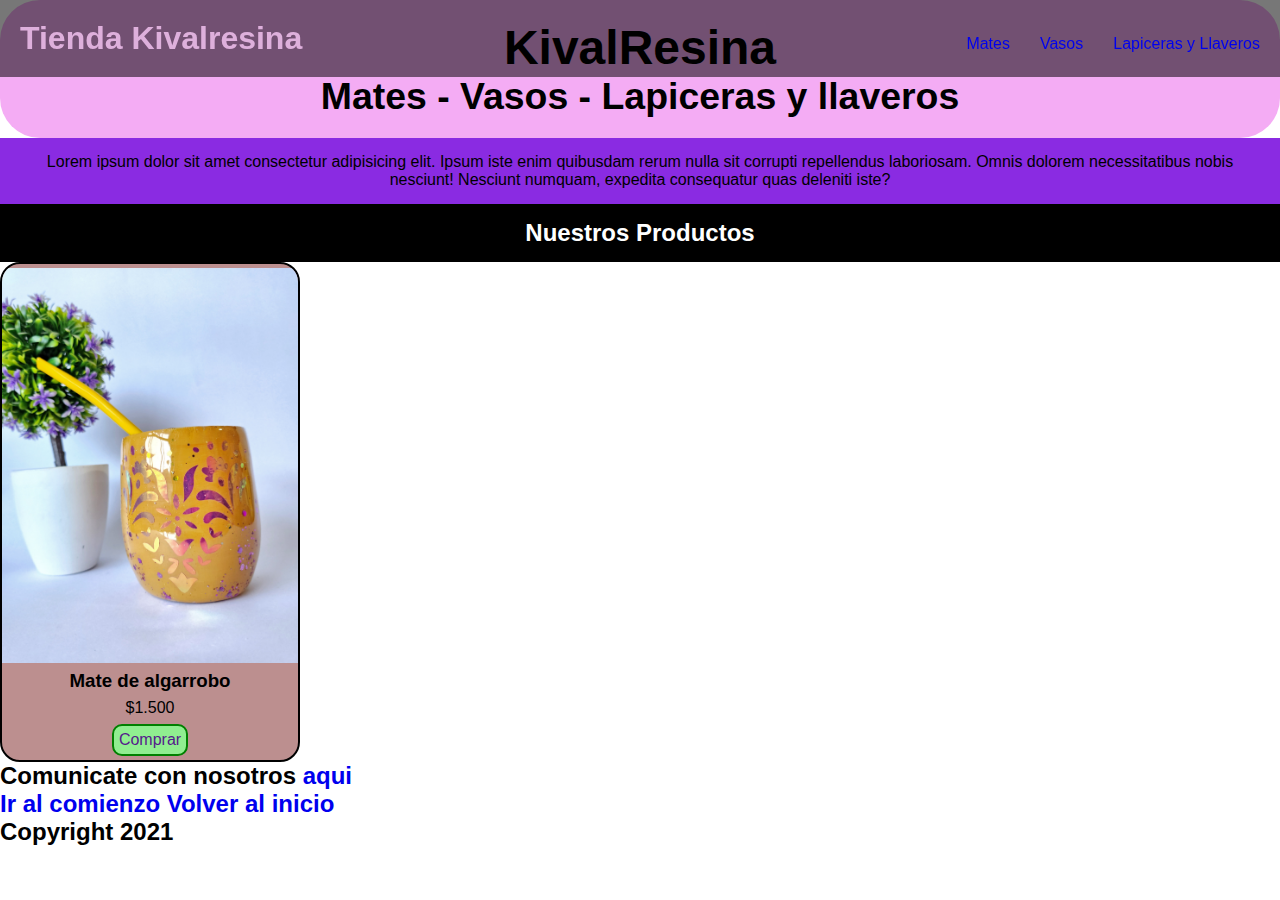
<file: index.html>
<!DOCTYPE html>
<html lang="es">

<head>
    <meta charset="UTF-8">
    <meta http-equiv="X-UA-Compatible" content="IE=edge">
    <meta name="viewport" content="width=device-width, initial-scale=1.0">
    <title>Kivalresina</title>
    <link rel="stylesheet" href="css/style.css">


</head>

<body>
    <header class="header">
        <h1 class="tienda">Tienda Kivalresina</h1>
        <nav>
            <ul class="nav-list">
                <li> <a href="./pages/mates.html">Mates</a></li>
                <li> <a href="./pages/vasos.html">Vasos</a></li>
                <li> <a href="./pages/lapicerasyllaveros.html">Lapiceras y Llaveros</a></li>
            </ul>
        </nav>
    </header>
    <main>
        <section class="portada">
            <div class="portada-texto">
                <h2>KivalResina</h2>
                <h3>Mates - Vasos - Lapiceras y llaveros</h3>
            </div>
        </section>
        <section class="nosotros">
            <p>Lorem ipsum dolor sit amet consectetur adipisicing elit. Ipsum iste enim quibusdam rerum nulla
                sit corrupti repellendus laboriosam. Omnis dolorem necessitatibus nobis nesciunt!
                Nesciunt numquam, expedita consequatur quas deleniti iste?</p>
        </section>


        <section>
            <h2 class="nuestros-productos">Nuestros Productos</h2>
            <div>
                <article class="tarjeta">
                    <img src="./img/mate1.jpg" alt="Mate de algarrobo mas bombilla" class="tarjeta-img">
                    <h3 class="tarjeta-titulo">Mate de algarrobo</h3>
                    <span class="tarjeta-precio">$1.500</span>
                    <a href="" class="btn">Comprar</a>
                </article>
            </div>





        </section>





    </main>
    <footer class="footer">
        <h2>Comunicate con nosotros <a href="./pages/contacto.html">aqui</a>
            <div class="div-footer">
                <article>
                    <a href="#titulo">Ir al comienzo</a>

                    <a href="../index.html">Volver al inicio</a>
                    <p>Copyright 2021</p>
                </article>
            </div>
    </footer>
</body>

</html>
</file>
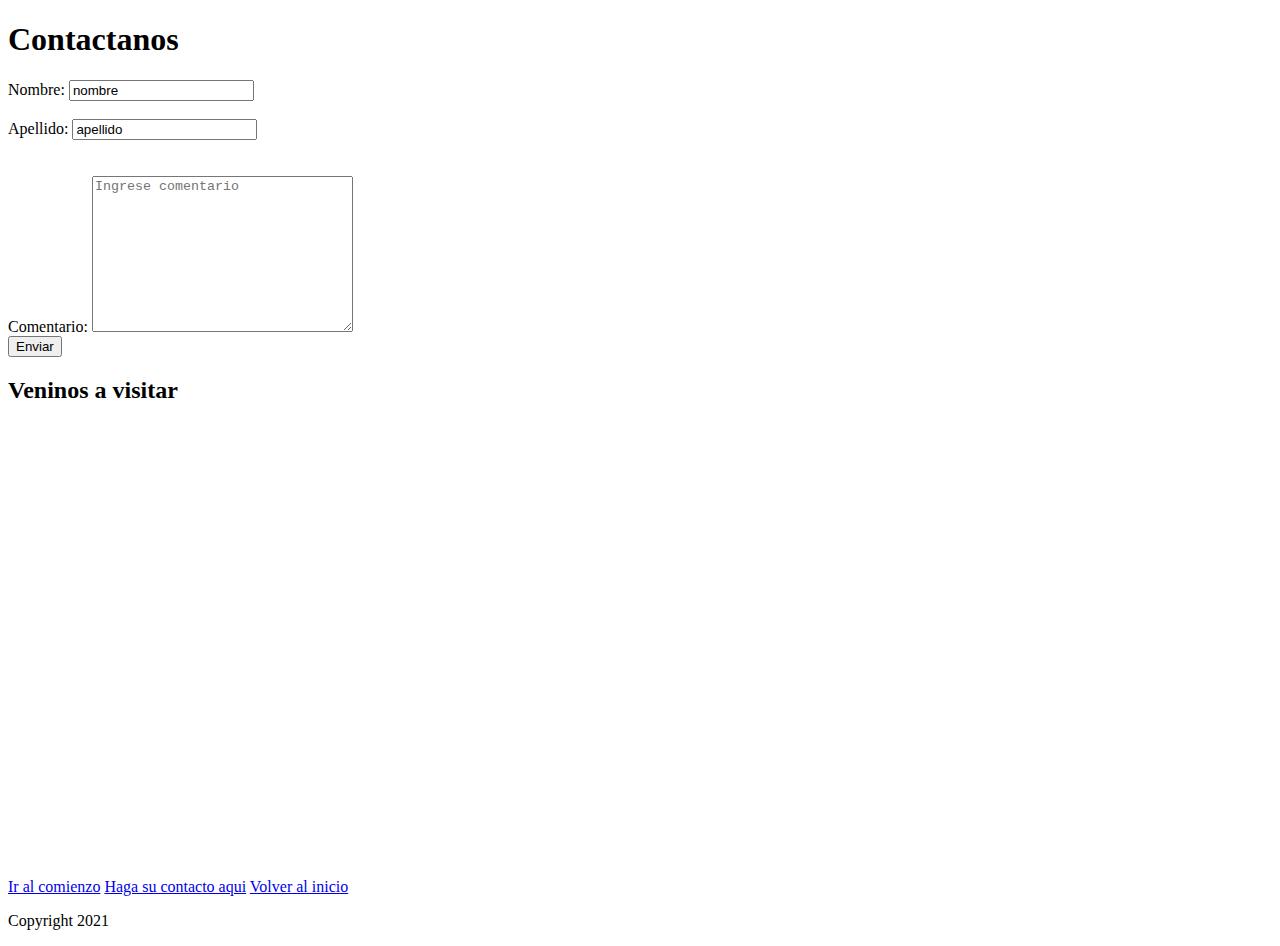
<file: pages/contacto.html>
<!DOCTYPE html>
<html >
<head>
    <meta charset="UTF-8">
    <meta http-equiv="X-UA-Compatible" content="IE=edge">
    <meta name="viewport" content="width=device-width, initial-scale=1.0">
    <title>Contacto</title>
</head>
<body>
    <h1>Contactanos</h1>
    <form action="/formulario" method="post">
        <label for="nombre">Nombre:</label>
        <input value="nombre" type="text" id="nombre" name="nombre" placeholder="Nombre">
        <br><br>
        <label for="apellido">Apellido:</label>
        <input value="apellido" type="text" id="apellido" name="apellido" placeholder="Apellido">
        <br><br><br>
        <label for="comentario">Comentario:</label>
        <textarea name="comentario" id="comentario" placeholder="Ingrese comentario" cols="30" rows="10"></textarea>
        <br>
        <button type="reset">Enviar</button>
        </form>
        <h2>Veninos a visitar</h2>
        <iframe src="https://www.google.com/maps/embed?pb=!1m18!1m12!1m3!1d3284.6079584547783!2d-58.593665725005!3d-34.58878515670834!2m3!1f0!2f0!3f0!3m2!1i1024!2i768!4f13.1!3m3!1m2!1s0x95bcb9a63356e5f5%3A0xa3640809062e181a!2sAnt%C3%A1rtida%20Argentina%2C%20B1683%20Mart%C3%ADn%20Coronado%2C%20Provincia%20de%20Buenos%20Aires!5e0!3m2!1ses-419!2sar!4v1679273397856!5m2!1ses-419!2sar" width="400" height="450" style="border:0;" allowfullscreen="" loading="lazy" referrerpolicy="no-referrer-when-downgrade"></iframe>
    <footer>
        <a href="#titulo">Ir al comienzo</a>
        <a href="mailto:kivalresina@gmail.com">Haga su contacto aqui</a>
        <a href="../index.html">Volver al inicio</a>
 <p>Copyright 2021</p>   
    </footer>
</body>
</html>
</file>
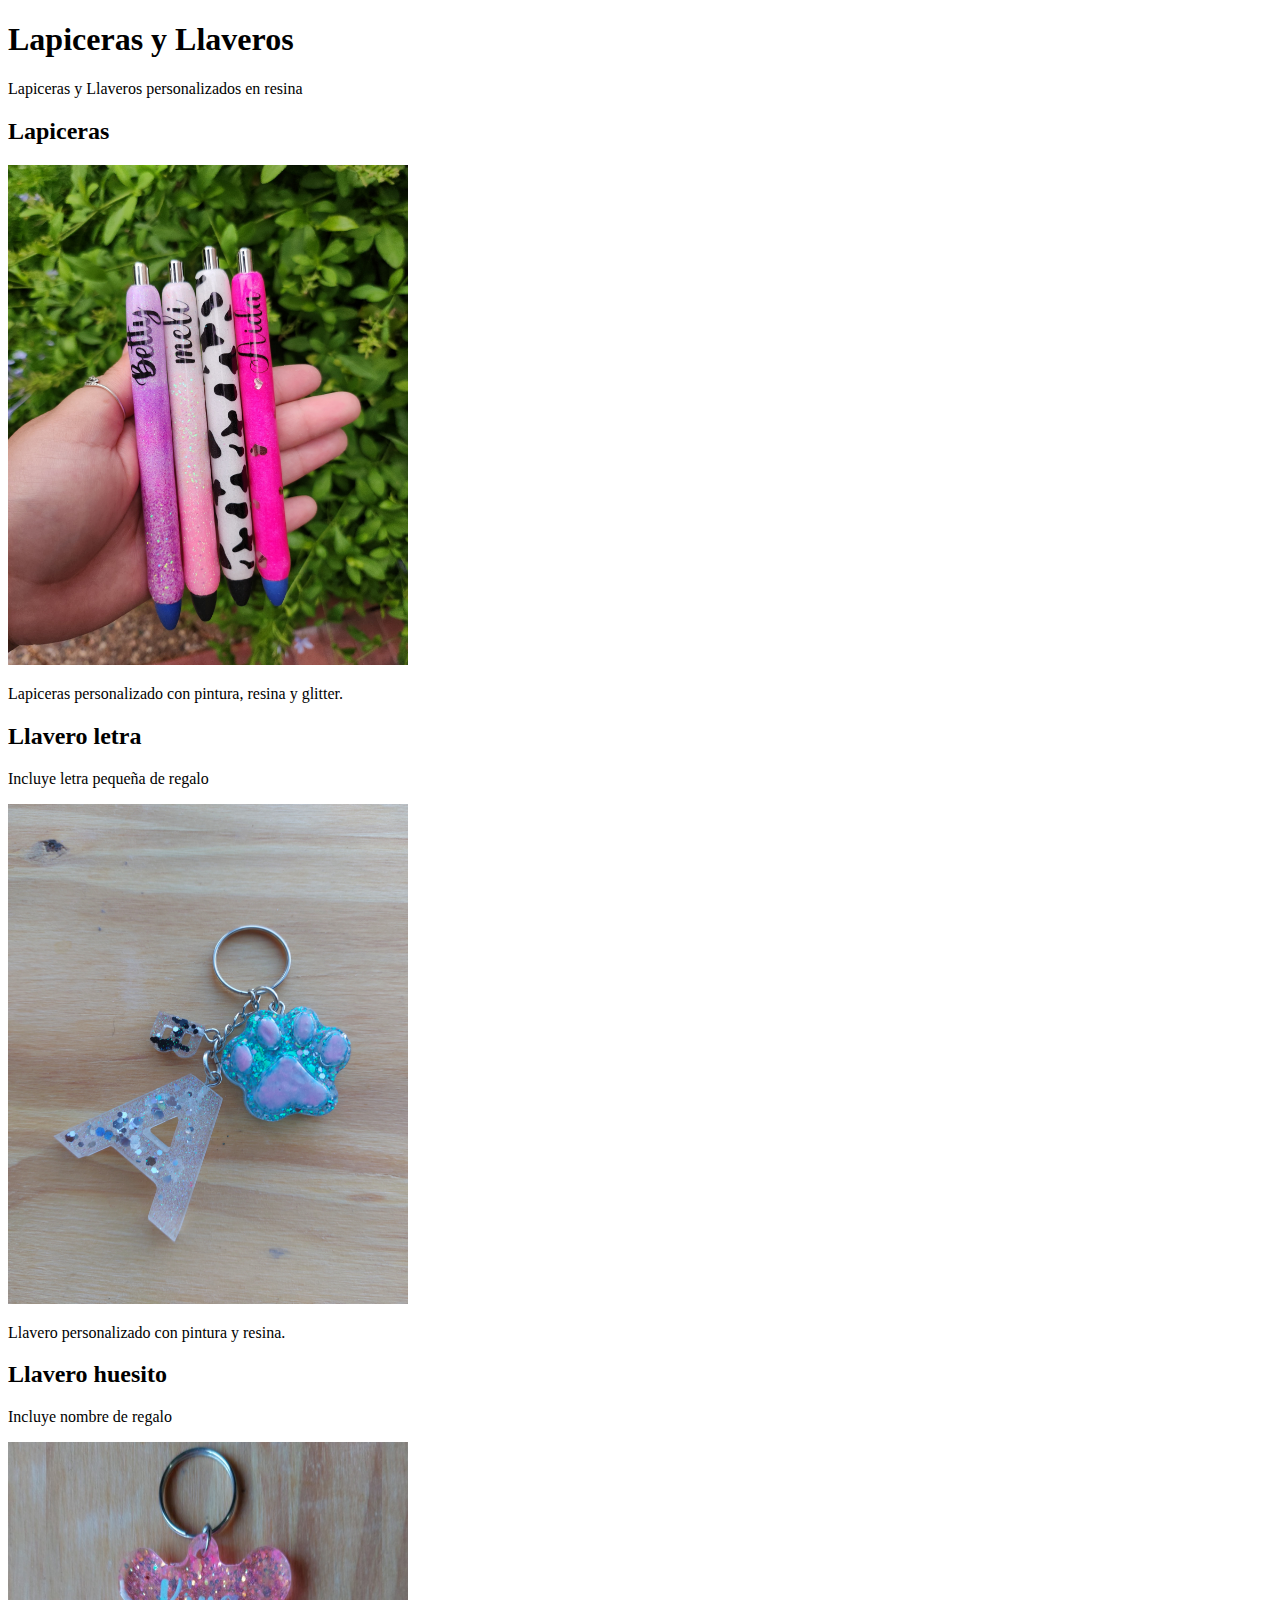
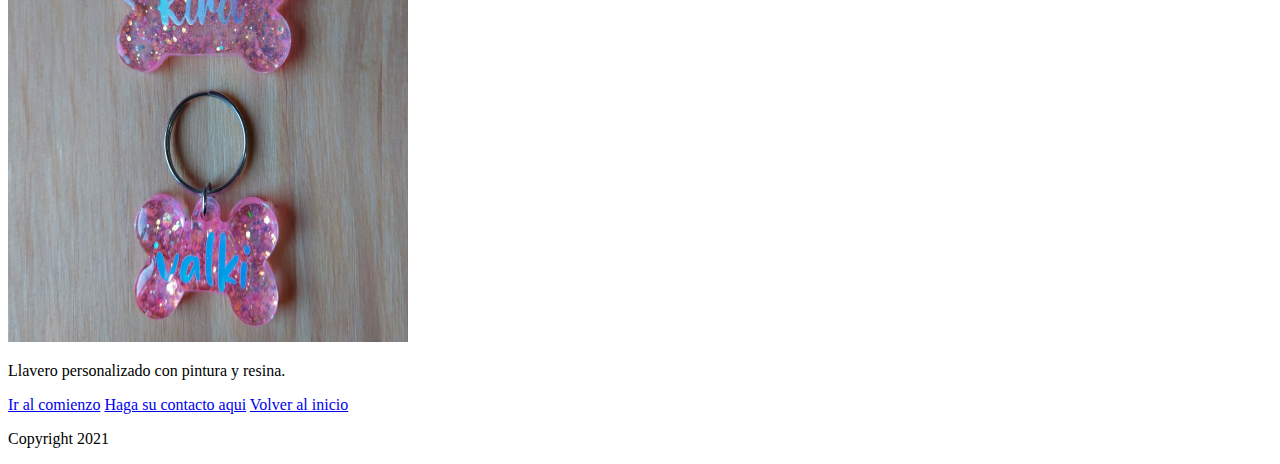
<file: pages/lapicerasyllaveros.html>
<!DOCTYPE html>
<html >
<head>
    <meta charset="UTF-8">
    <meta http-equiv="X-UA-Compatible" content="IE=edge">
    <meta name="viewport" content="width=device-width, initial-scale=1.0">
    <title>Kivalresina lapiceras y llaveros</title>
</head>
<body>
    <header>
        <h1 id="titulo">Lapiceras y Llaveros</h1>    
    </header>
    <div>
        <p>Lapiceras y Llaveros personalizados en resina</p>
    </div>
    <section>
        <article class="post">
            <h2>Lapiceras</h2>
            
            <img src="../img/lapiceras1.jpg" width="400" height="500" >
            <p>Lapiceras personalizado con pintura, resina y glitter.</p>
        </article>
        <article class="post">
            <h2>Llavero letra</h2>
            <p>Incluye letra pequeña de regalo</p>
            <img src="../img/llavero1.jpg" width="400" height="500" >
            <p>Llavero personalizado con pintura y resina.</p>
        </article>
        <article class="post">
            <h2>Llavero huesito</h2>
            <p>Incluye nombre de regalo</p>
            <img src="../img/llavero2.jpg" width="400" height="500" >
            <p>Llavero personalizado con pintura y resina.</p>
        </article>
        <footer>
            <a href="#titulo">Ir al comienzo</a>
            <a href="mailto:kivalresina@gmail.com">Haga su contacto aqui</a>
            <a href="../index.html">Volver al inicio</a>
     <p>Copyright 2021</p>   
        </footer>
</body>
</html>
</file>
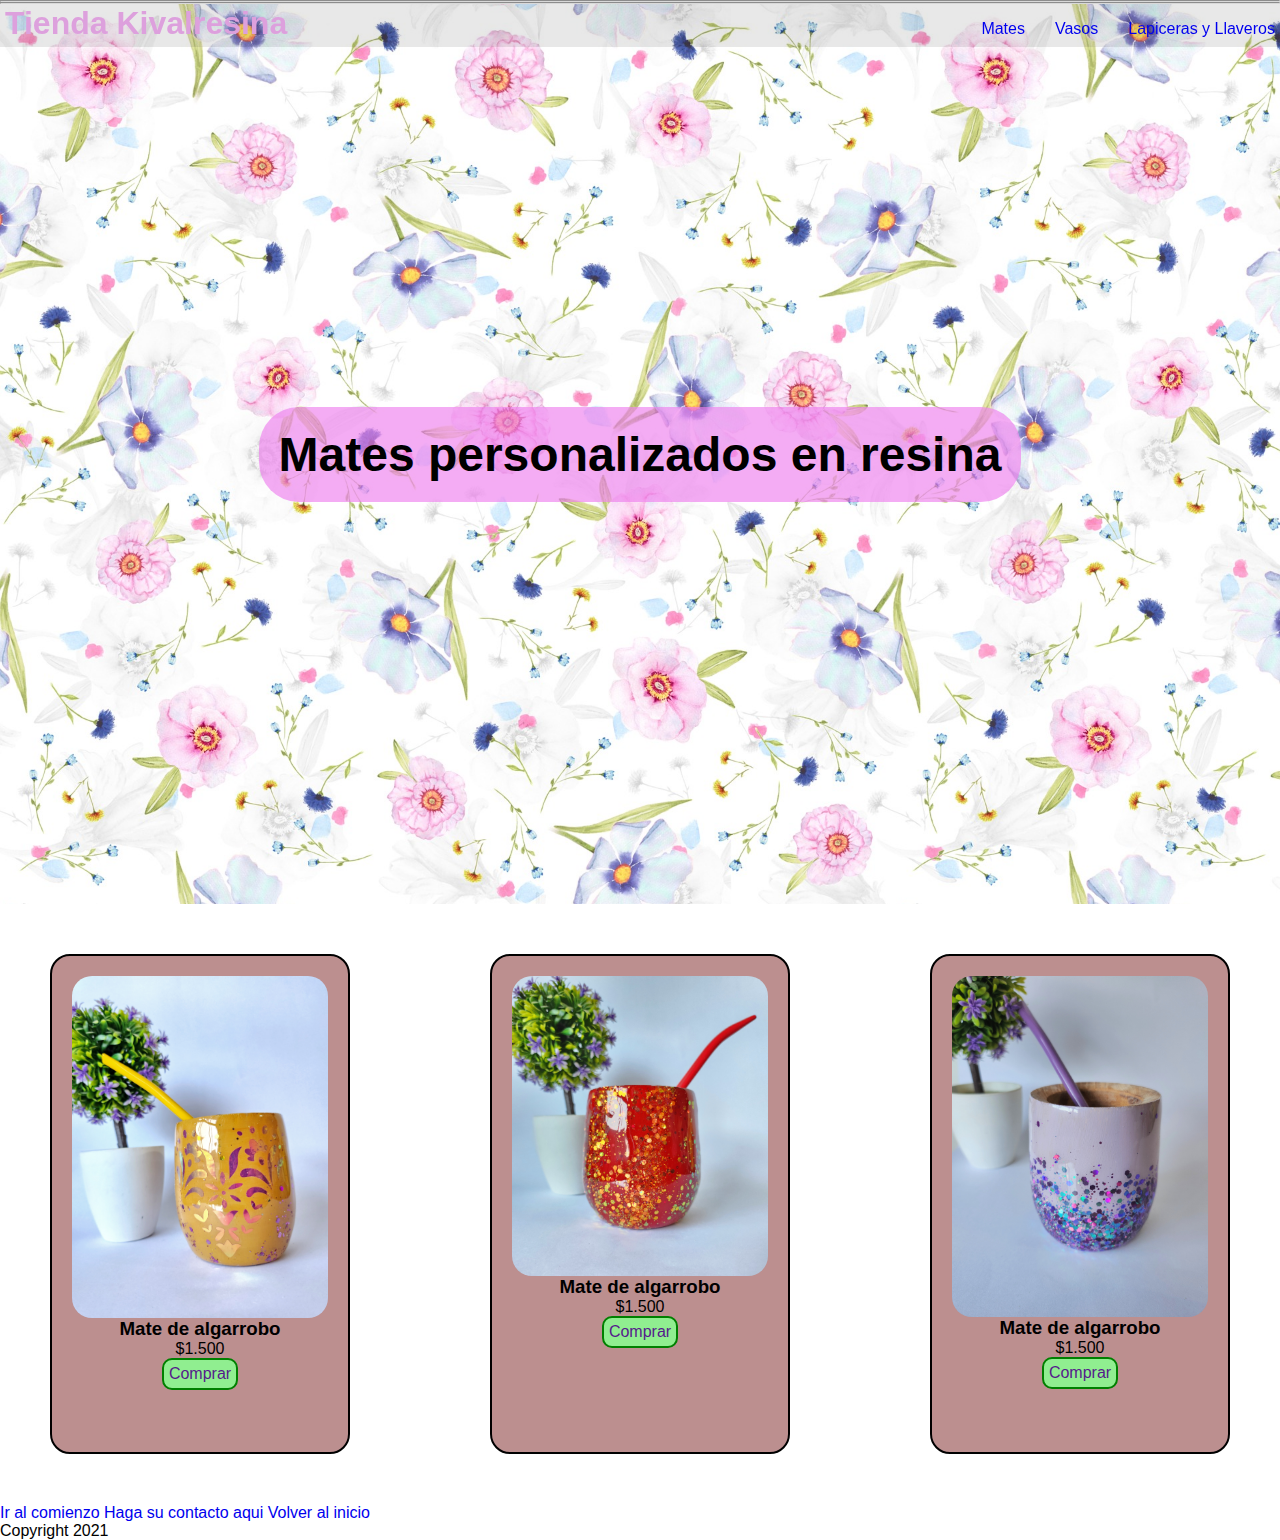
<file: pages/mates.html>
<!DOCTYPE html>
<html>

<head>
    <meta charset="UTF-8">
    <meta http-equiv="X-UA-Compatible" content="IE=edge">
    <meta name="viewport" content="width=, initial-scale=1.0">
    <title>Kivalresina Mates</title>
    <link rel="stylesheet" href="../css/mates.css">
</head>

<body class="body">


    <header class="headermates">
        <h1 class="tienda">Tienda Kivalresina</h1>
        <nav>
            <ul class="nav-listmates">
                <li> <a href="../pages/mates.html">Mates</a></li>
                <li> <a href="../pages/vasos.html">Vasos</a></li>
                <li> <a href="../pages/lapicerasyllaveros.html">Lapiceras y Llaveros</a></li>
            </ul>
        </nav>
    </header>
    <hr>
    <hr>
    <main>
        <section class="portada">
            <div class="portada-texto">
                <h2>Mates personalizados en resina</h2>
            </div>
        </section>


        <section class="distribucion">
            <article class="tarjeta">
                <img src="../img/mate1.jpg" alt="Mate de algarrobo mas bombilla" class="tarjeta-img">
                <h3 class="tarjeta-titulo">Mate de algarrobo</h3>
                <span class="tarjeta-precio">$1.500</span>
                <a href="" class="btn">Comprar</a>
            </article>
            <article class="tarjeta">
                <img src="../img/mate2.jpg" alt="Mate de algarrobo mas bombilla" class="tarjeta-img">
                <h3 class="tarjeta-titulo">Mate de algarrobo</h3>
                <span class="tarjeta-precio">$1.500</span>
                <a href="" class="btn">Comprar</a>
            </article>
            <article class="tarjeta">
                <img src="../img/mate3.jpg" alt="Mate de algarrobo mas bombilla" class="tarjeta-img">
                <h3 class="tarjeta-titulo">Mate de algarrobo</h3>
                <span class="tarjeta-precio">$1.500</span>
                <a href="" class="btn">Comprar</a>
        </section>
    </main>
    <footer>
        <a href="#titulo">Ir al comienzo</a>
        <a href="mailto:kivalresina@gmail.com">Haga su contacto aqui</a>
        <a href="../index.html">Volver al inicio</a>
        <p>Copyright 2021</p>
    </footer>
    </main>
</body>

</html>
</file>
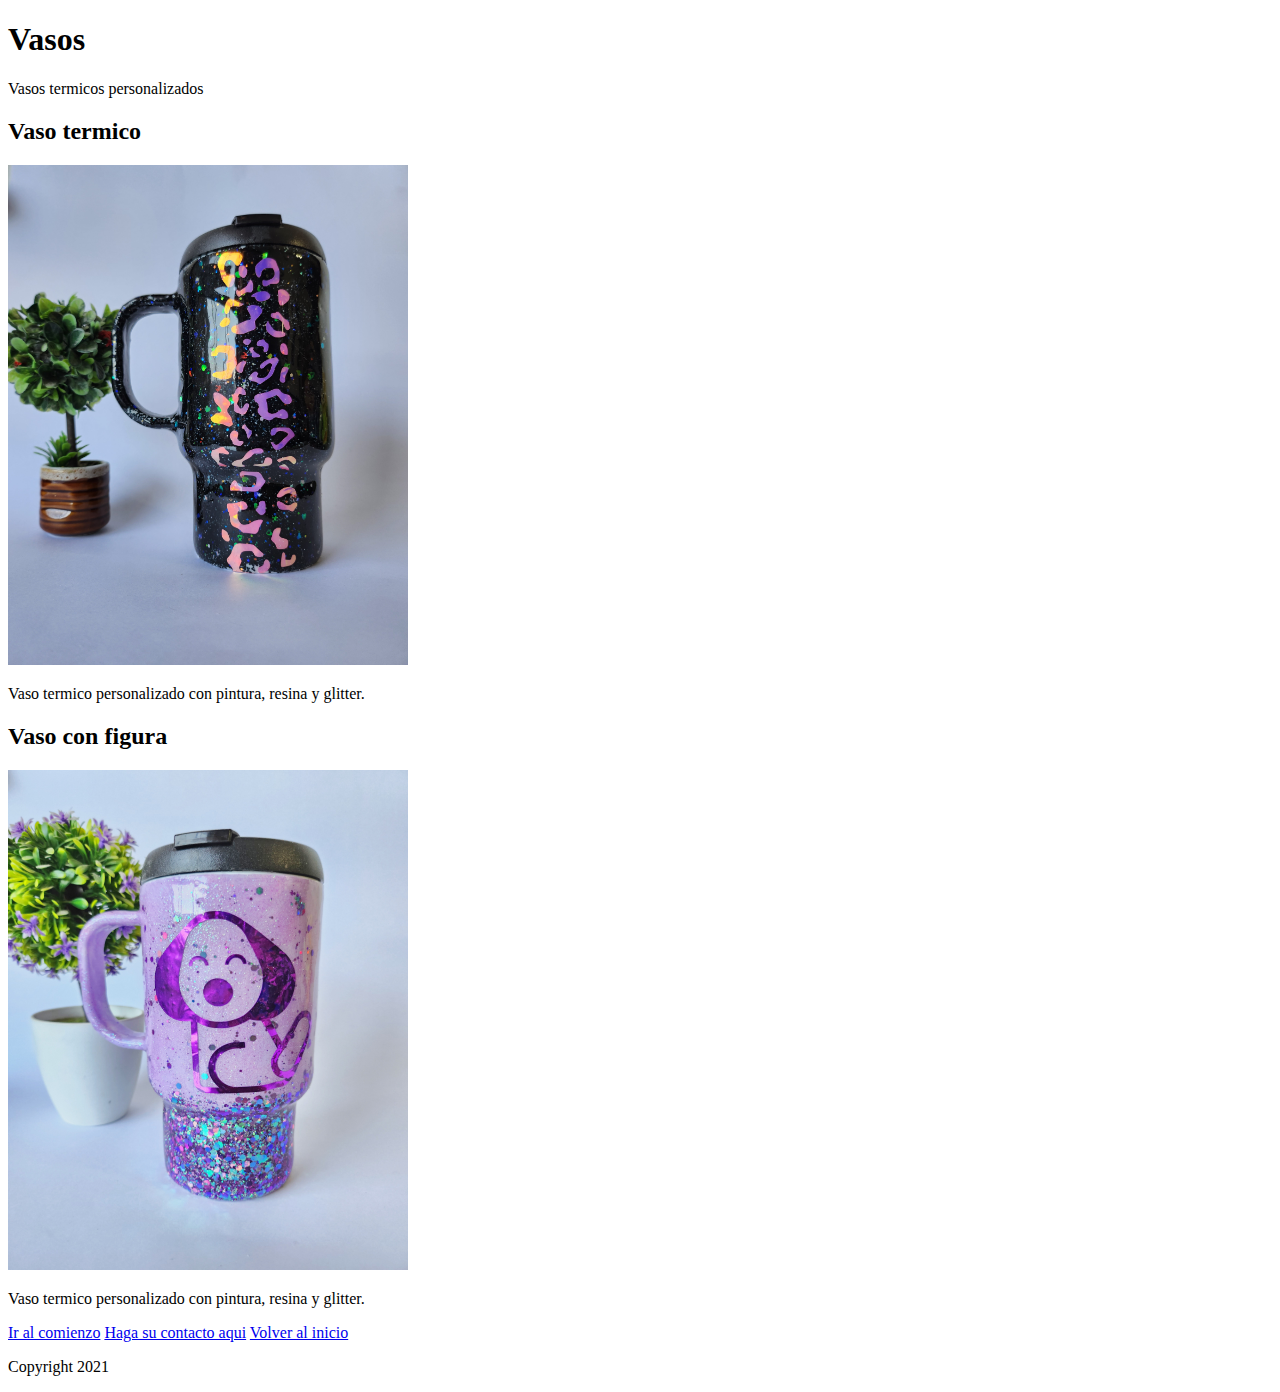
<file: pages/vasos.html>
<!DOCTYPE html>
<html>

<head>
    <meta charset="UTF-8">
    <meta http-equiv="X-UA-Compatible" content="IE=edge">
    <meta name="viewport" content="width=device-width, initial-scale=1.0">
    <title>Kivalresina Vasos</title>
</head>

<body>
    <header>
        <h1 id="titulo">Vasos</h1>
    </header>
    <div>
        <p>Vasos termicos personalizados</p>
    </div>
    <section>
        <article class="post">
            <h2>Vaso termico</h2>

            <img src="../img/vaso1.jpg" width="400" height="500">
            <p>Vaso termico personalizado con pintura, resina y glitter.</p>
        </article>
        <article class="post">
            <h2>Vaso con figura</h2>

            <img src="../img/vaso2.jpg" width="400" height="500">
            <p>Vaso termico personalizado con pintura, resina y glitter.</p>
        </article>
        <footer>
            <a href="#titulo">Ir al comienzo</a>
            <a href="mailto:kivalresina@gmail.com">Haga su contacto aqui</a>
            <a href="../index.html">Volver al inicio</a>
            <p>Copyright 2021</p>
        </footer>
</body>

</html>
</file>
<file: css/style.css>
* {
    margin: 0;
    padding: 0;
    box-sizing: border-box;
}

body {
    font-family: 'Segoe UI', Tahoma, Geneva, Verdana, sans-serif;
}

a {
    text-decoration: none;
}

ul,
ol {
    list-style: none;
}


/* ----- HEADER---- */



.header {
    background-color: rgba(0, 0, 0, 0.534);
    color: rgb(222, 176, 220);
    padding: 20px;
    width: 100vw;
    display: flex;
    justify-content: space-between;
    align-items: baseline;
    position: fixed;
    top: 0;
}


.nav-list {
    display: flex;
    gap: 30px;
}
@media ( min-width: 400px) and ( max-width:768px)

/* ---INDEX--- */

/* ---PORTADA--- */

.portada {
    background-color: violet;
    height: 100vh;
    background-image: url("../img/flores.jpg");
    background-position: center;
    background-size: cover;
    display: flex;

    align-items: center;
    justify-content: center;
}

.portada-texto {
    display: flex;
    flex-direction: column;
    align-items: center;
    font-size: 2rem;
    background-color: rgba(238, 130, 238, 0.664);
    padding: 20px;
    border-radius: 40px;

}

/* ---NOSOTROS DESCRIPCION */

.nosotros {
    background-color: blueviolet;
    color: black;
    padding: 15px;
    text-align: center;

}

/* --- PRODUCTOS--- */
.nuestros-productos {
    background-color: black;
    color: white;
    padding: 15px;
    text-align: center;
}

.tarjeta {
    background-color: rosybrown;
    width: 300px;
    height: 500px;
    border: 2px solid black;
    border-radius: 20px;
    overflow: hidden;
    display: flex;
    flex-direction: column;
    justify-content: space-around;
    align-items: center;

}

.tarjeta-img {
    width: 100%;
}

.btn {
    background-color: lightgreen;
    padding: 5px;
    border: 2px solid green;
    border-radius: 10px;

}

.btn:hover {
    background-color: white;
    color: black;

}

.div-footer {
    display: flex;
    flex-direction: row;
}
</file>
<file: css/mates.css>
* {
    margin: 0;
    padding: 0;
    box-sizing: border-box;
}

body {
    font-family: 'Segoe UI', Tahoma, Geneva, Verdana, sans-serif;
}

a {
    text-decoration: none;
}

ul,
ol {
    list-style: none;
}

.body {
    background-attachment: scroll;
}

.headermates {
    background-color: rgba(0, 0, 0, 0.089);
    color: plum;
    padding: 5px;
    width: 100vw;
    display: flex;
    justify-content: space-between;
    align-items: baseline;
    position: fixed;
    top: 0;

}

.nav-listmates {
    display: flex;
    gap: 30px;

}


.portada {
    background-color: violet;
    height: 100vh;
    background-image: url("../img/flores.jpg");
    background-position: center;
    background-size: cover;
    display: flex;

    align-items: center;
    justify-content: center;
}

.portada-texto {
    display: flex;
    flex-direction: column;
    align-items: center;
    font-size: 2rem;
    background-color: rgba(238, 130, 238, 0.664);
    padding: 20px;
    border-radius: 40px;

}

.distribucion {
  display: flex;
  justify-content: space-between;
  align-items: center;
}
.tarjeta {

    padding: 20px;
    margin: 50px;
    background-color: rosybrown;

    width: 300px;
    height: 500px;
    border: 2px solid black;
    border-radius: 20px;
    overflow: hidden;
    display: flex;
    flex-direction: column;
    justify-content: stretch;
    align-items: center;



}

.tarjeta-img {
    width: 100%;
    border-radius: 20px;
}

.btn {
    background-color: lightgreen;
    padding: 5px;
    border: 2px solid green;
    border-radius: 10px;

}

.btn:hover {
    background-color: white;
    color: black;

}
</file>
